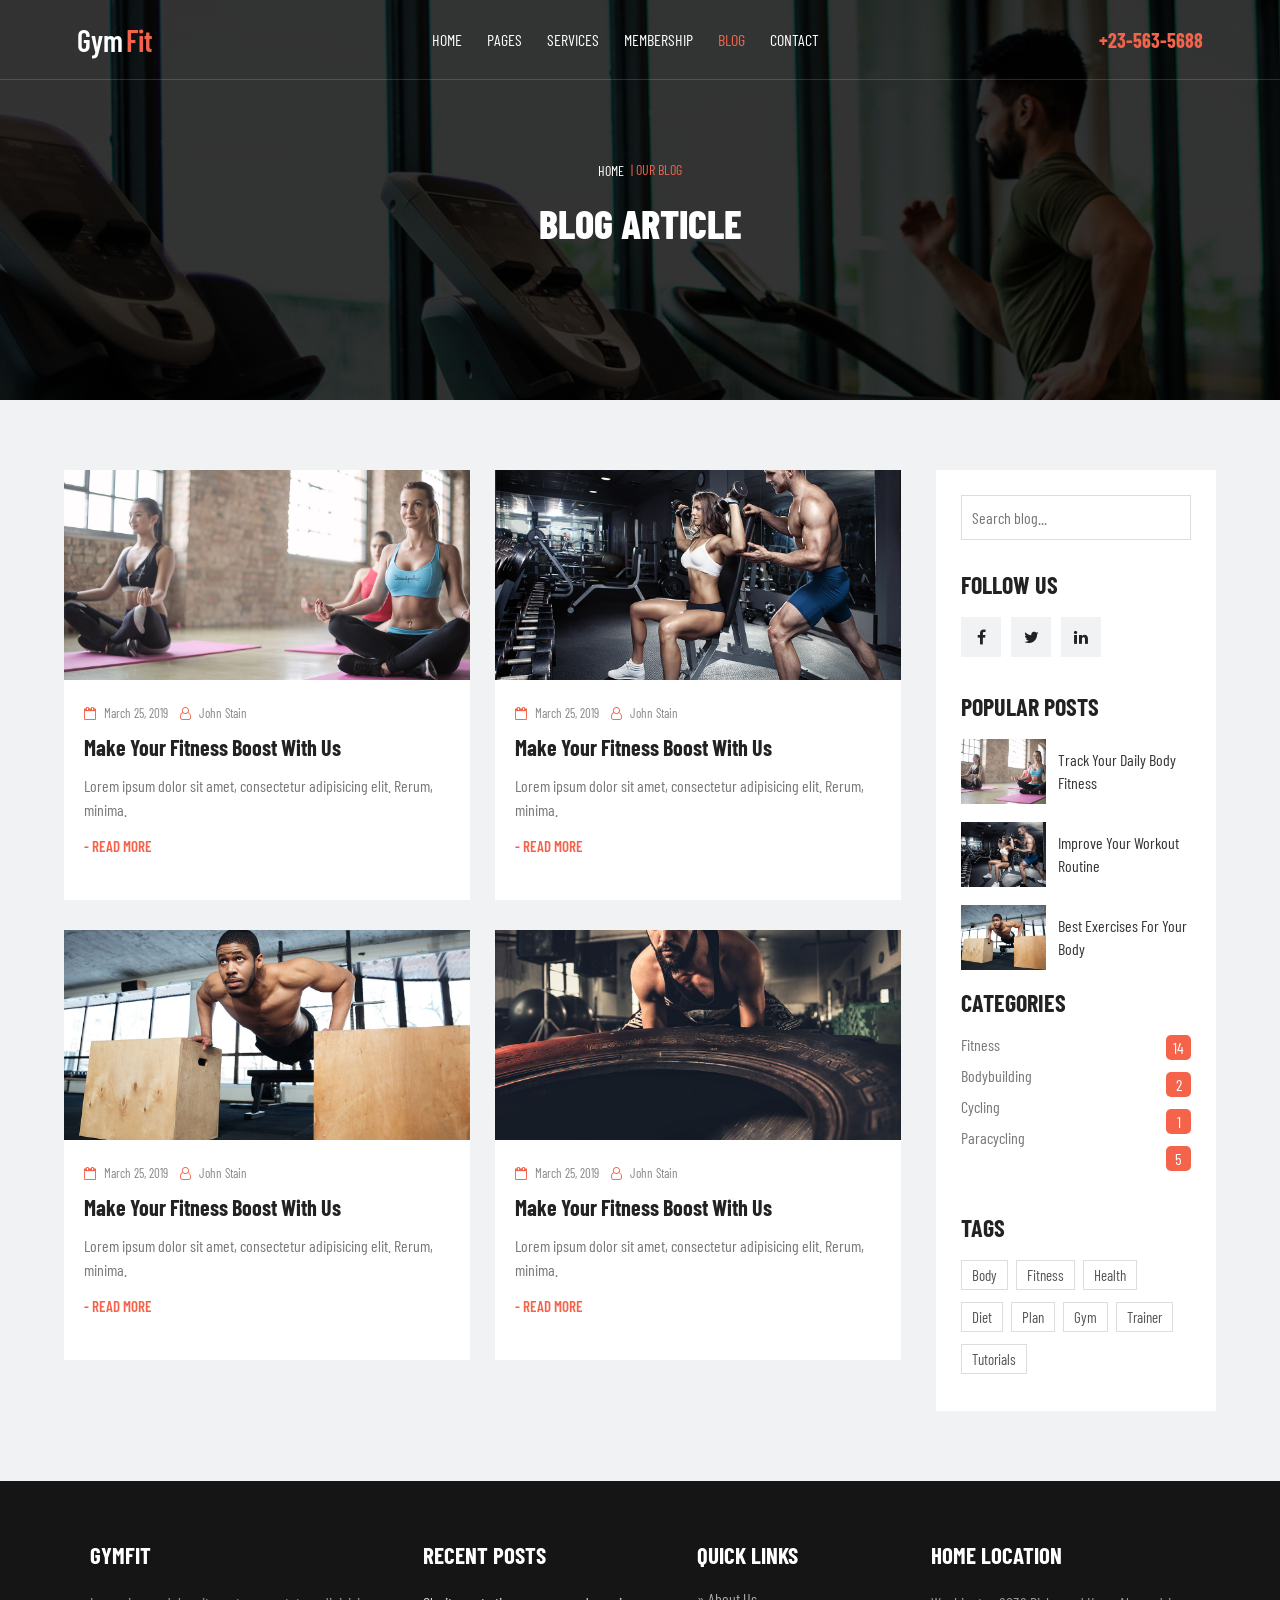
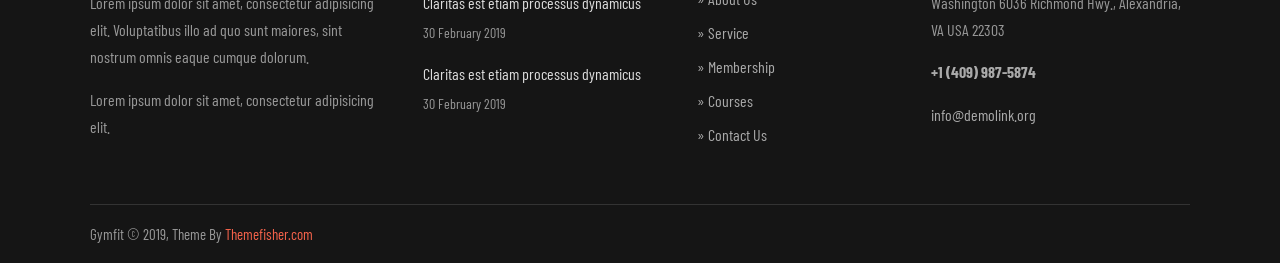
<file: blog.html>
<!DOCTYPE html>
<html lang="en">

<head>
    <meta charset="UTF-8">
    <meta name="viewport" content="width=device-width, initial-scale=1.0">

    <title>GymFit - Blog</title>

    <!-- Google Font -->
    <link href="https://fonts.googleapis.com/css2?family=Barlow+Condensed:wght@400;500;600;700;800&display=swap"
          rel="stylesheet">

    <!-- CSS -->
    <link rel="stylesheet" href="/Assete/CSS/blog.css">

    <!-- Font Awesome -->
    <link rel="stylesheet"
          href="/Assete/font-awesome-4.7.0/css/font-awesome.min.css">

</head>

<body>

    <!-- ================= HERO SECTION ================= -->

    <div class="hero">

        <!-- NAVBAR -->
        <header class="head">

            <div class="logo">
                <div class="logo1">Gym</div>
                <div class="logo2">Fit</div>
            </div>

            <ul class="nav_links">

                <li><a href="index.html">HOME</a></li>
                <li><a href="pages.html">PAGES</a></li>
                <li><a href="Service.html">SERVICES</a></li>
                <li><a href="Membership.html">MEMBERSHIP</a></li>
                <li><a href="blog.html" class="diff">BLOG</a></li>
                <li><a href="Contact.html">CONTACT</a></li>

            </ul>

            <p class="phone">+23-563-5688</p>

        </header>


        <!-- PAGE TITLE -->

        <div class="m-ht">
            <div class="ht">
                <a href="index.html">HOME</a>
            </div>

            <div class="ht1">| OUR BLOG</div>
        </div>

        <div class="tra">
            BLOG ARTICLE
        </div>

    </div>


    <!-- ================= BLOG MAIN SECTION ================= -->

    <div class="m-container">

        <section class="M-flex">


            <!-- LEFT BLOG SECTION -->

            <div class="left">


                <!-- BLOG ROW 1 -->

                <div class="row1">


                    <!-- BLOG CARD 1 -->

                    <div class="card1">

                        <div class="photos1">
                            <img src="/Assete/CSS/images/post1.jpg"
                                 alt="Fitness training">
                        </div>

                        <div class="des1">

                            <div class="ic">

                                <div class="ic1">
                                    <i class="fa fa-calendar-o"></i>
                                    March 25, 2019
                                </div>

                                <div class="ic2">
                                    <i class="fa fa-user-o"></i>
                                    John Stain
                                </div>

                            </div>

                            <h1>Make Your Fitness Boost With Us</h1>

                            <p>
                                Lorem ipsum dolor sit amet, consectetur
                                adipisicing elit. Rerum, minima.
                            </p>

                            <h6>- READ MORE</h6>

                        </div>

                    </div>


                    <!-- BLOG CARD 2 -->

                    <div class="card2">

                        <div class="photos2">
                            <img src="/Assete/CSS/images/post2.jpg"
                                 alt="Gym workout">
                        </div>

                        <div class="des1">

                            <div class="ic">

                                <div class="ic1">
                                    <i class="fa fa-calendar-o"></i>
                                    March 25, 2019
                                </div>

                                <div class="ic2">
                                    <i class="fa fa-user-o"></i>
                                    John Stain
                                </div>

                            </div>

                            <h1>Make Your Fitness Boost With Us</h1>

                            <p>
                                Lorem ipsum dolor sit amet, consectetur
                                adipisicing elit. Rerum, minima.
                            </p>

                            <h6>- READ MORE</h6>

                        </div>

                    </div>

                </div>



                <!-- BLOG ROW 2 -->

                <div class="row2">


                    <!-- BLOG CARD 3 -->

                    <div class="card3">

                        <div class="photos1">
                            <img src="/Assete/CSS/images/post3.jpg"
                                 alt="Fitness exercise">
                        </div>

                        <div class="des1">

                            <div class="ic">

                                <div class="ic1">
                                    <i class="fa fa-calendar-o"></i>
                                    March 25, 2019
                                </div>

                                <div class="ic2">
                                    <i class="fa fa-user-o"></i>
                                    John Stain
                                </div>

                            </div>

                            <h1>Make Your Fitness Boost With Us</h1>

                            <p>
                                Lorem ipsum dolor sit amet, consectetur
                                adipisicing elit. Rerum, minima.
                            </p>

                            <h6>- READ MORE</h6>

                        </div>

                    </div>



                    <!-- BLOG CARD 4 -->

                    <div class="card3">

                        <div class="photos2">
                            <img src="/Assete/CSS/images/post4.jpg"
                                 alt="Gym fitness">
                        </div>

                        <div class="des1">

                            <div class="ic">

                                <div class="ic1">
                                    <i class="fa fa-calendar-o"></i>
                                    March 25, 2019
                                </div>

                                <div class="ic2">
                                    <i class="fa fa-user-o"></i>
                                    John Stain
                                </div>

                            </div>

                            <h1>Make Your Fitness Boost With Us</h1>

                            <p>
                                Lorem ipsum dolor sit amet, consectetur
                                adipisicing elit. Rerum, minima.
                            </p>

                            <h6>- READ MORE</h6>

                        </div>

                    </div>

                </div>

            </div>



            <!-- ================= RIGHT SIDEBAR ================= -->

            <aside class="right">


                <!-- SEARCH BOX -->

                <div class="txt1">

                    <input type="text"
                           class="t1"
                           placeholder="Search blog...">

                </div>



                <!-- FOLLOW US -->

                <h1 class="follow">Follow Us</h1>

                <div class="icons">

                    <i class="fa fa-facebook"></i>
                    <i class="fa fa-twitter"></i>
                    <i class="fa fa-linkedin"></i>

                </div>



                <!-- POPULAR POSTS -->

                <h1 class="popular">Popular Posts</h1>


                <div class="m-pt">

                    <div class="photo1">
                        <img src="/Assete/CSS/images/post1.jpg"
                             alt="Popular fitness post">
                    </div>

                    <div class="text1">
                        Track Your Daily Body Fitness
                    </div>

                </div>


                <div class="m-pt">

                    <div class="photo1">
                        <img src="/Assete/CSS/images/post2.jpg"
                             alt="Popular gym post">
                    </div>

                    <div class="text1">
                        Improve Your Workout Routine
                    </div>

                </div>


                <div class="m-pt">

                    <div class="photo1">
                        <img src="/Assete/CSS/images/post3.jpg"
                             alt="Popular fitness training">
                    </div>

                    <div class="text1">
                        Best Exercises For Your Body
                    </div>

                </div>



                <!-- CATEGORIES -->

                <h1 class="category">Categories</h1>

                <div class="rating">

                    <div class="rating1">

                        <p>Fitness</p>
                        <p>Bodybuilding</p>
                        <p>Cycling</p>
                        <p>Paracycling</p>

                    </div>

                    <div class="rating2">

                        <div class="RT">14</div>
                        <div class="RT">2</div>
                        <div class="RT">1</div>
                        <div class="RT">5</div>

                    </div>

                </div>



                <!-- TAGS -->

                <h1 class="tag">Tags</h1>

                <div class="token1">

                    <div class="token4">Body</div>
                    <div class="token5">Fitness</div>
                    <div class="token6">Health</div>

                </div>


                <div class="token2">

                    <div class="token4">Diet</div>
                    <div class="token5">Plan</div>
                    <div class="token6">Gym</div>
                    <div class="token7">Trainer</div>

                </div>


                <div class="token3">

                    <div class="token8">Tutorials</div>

                </div>

            </aside>

        </section>

    </div>



    <!-- ================= FOOTER ================= -->
 
<!-- ================= FOOTER ================= -->

<footer>

    <div class="m-foot">

        <!-- FOOTER ABOUT -->

        <div class="ft1">

            <h1>GYMFIT</h1>

            <p class="p1">
                Lorem ipsum dolor sit amet, consectetur adipisicing elit.
                Voluptatibus illo ad quo sunt maiores, sint nostrum omnis
                eaque cumque dolorum.
            </p>

            <p class="p2">
                Lorem ipsum dolor sit amet, consectetur adipisicing elit.
            </p>

        </div>


        <!-- RECENT POSTS -->

        <div class="ft2">

            <h1 class="recent">RECENT POSTS</h1>

            <p class="p3">
                Claritas est etiam processus dynamicus
            </p>

            <p class="p4">30 February 2019</p>

            <p class="p3">
                Claritas est etiam processus dynamicus
            </p>

            <p class="p4">30 February 2019</p>

        </div>


        <!-- QUICK LINKS -->

        <div class="ft3">

            <h1 class="links">QUICK LINKS</h1>

            <h5><a href="pages.html">» About Us</a></h5>
            <h5><a href="Service.html">» Service</a></h5>
            <h5><a href="Membership.html">» Membership</a></h5>
            <h5><a href="#">» Courses</a></h5>
            <h5><a href="Contact.html">» Contact Us</a></h5>

        </div>


        <!-- LOCATION -->

        <div class="ft4">

            <h1 class="location">HOME LOCATION</h1>

            <p class="address">
                Washington 6036 Richmond Hwy., Alexandria,
                VA USA 22303
            </p>

            <p class="phone">
                +1 (409) 987-5874
            </p>

            <p class="email">
                info@demolink.org
            </p>

        </div>

    </div>


    <!-- COPYRIGHT FOOTER -->

    <div class="m-footer">

        <div class="pa">

            <p>
                Gymfit &copy; 2019, Theme By
                <span class="theme">Themefisher.com</span>
            </p>

        </div>

        <div class="ic">

            <i class="ri-facebook-line"></i>
            <i class="ri-twitter-line"></i>
            <i class="ri-instagram-line"></i>

        </div>

    </div>

</footer>
</body>
</html>
</file>
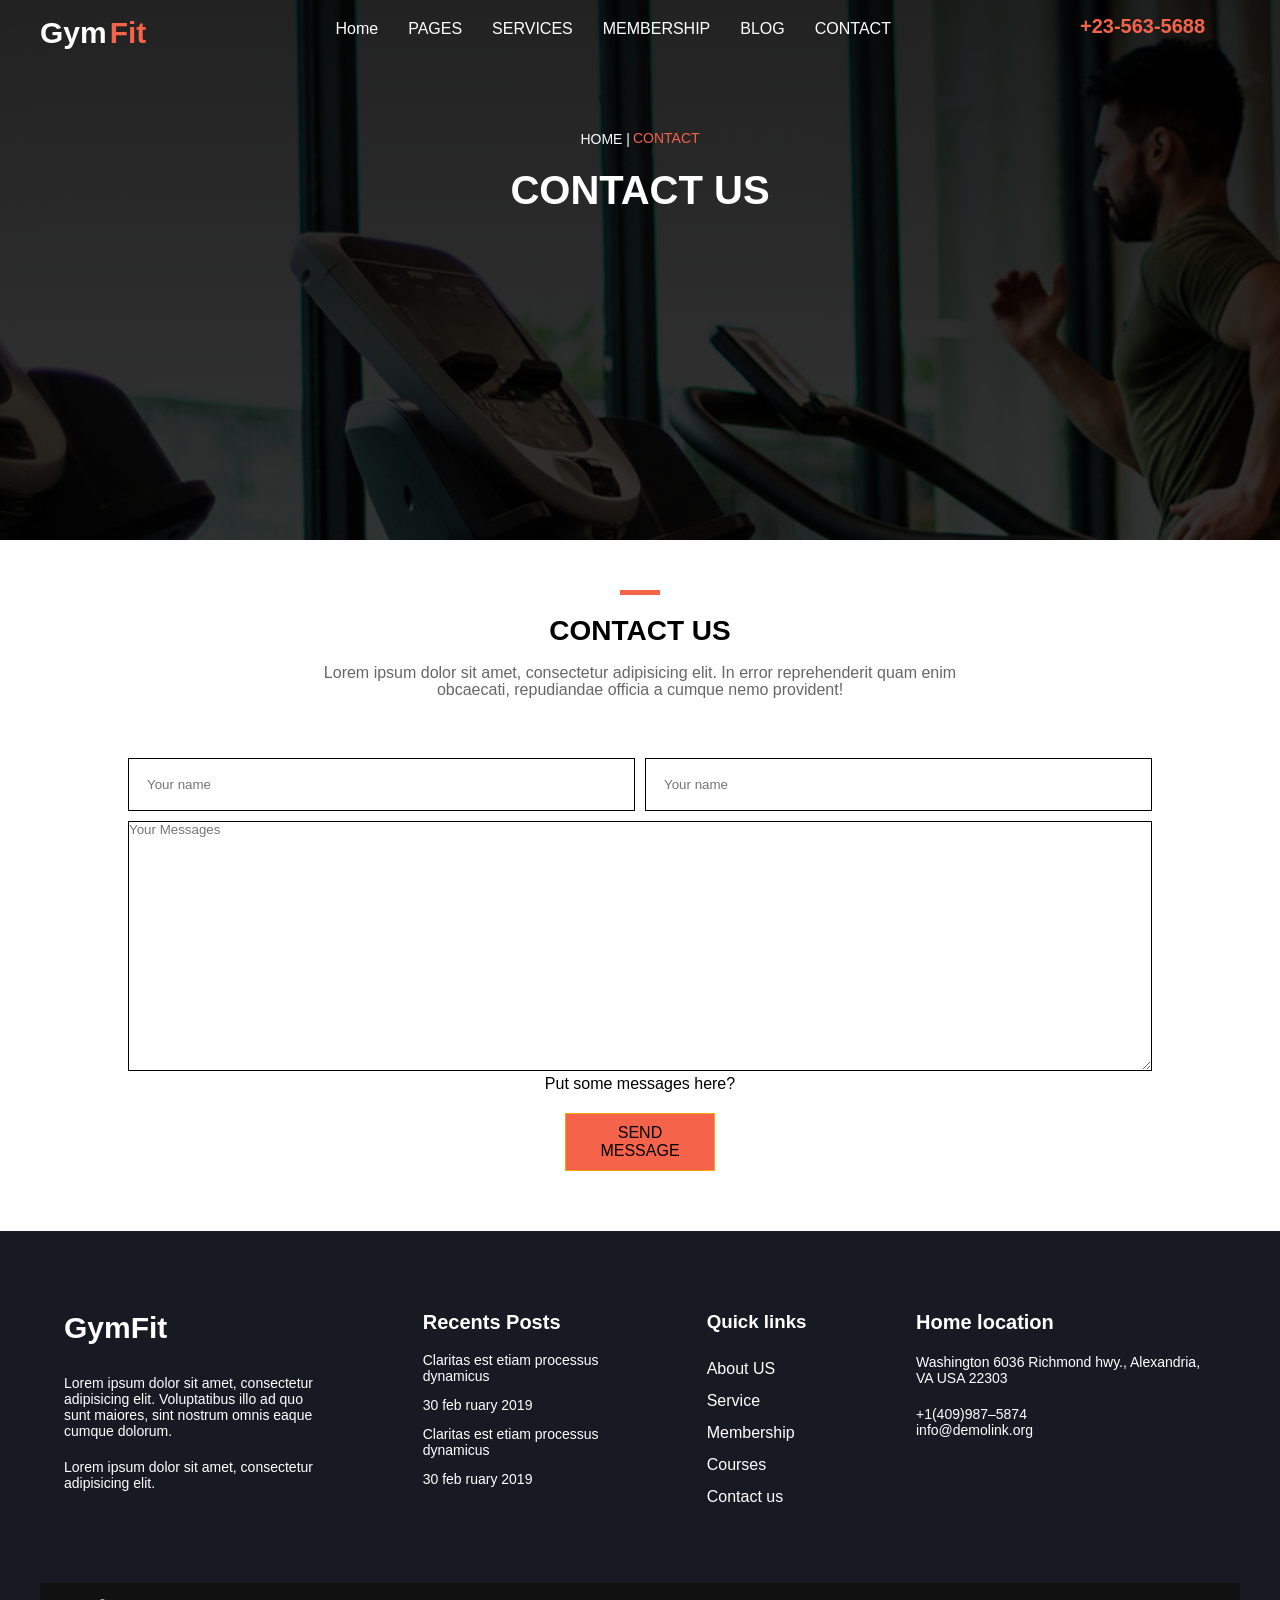
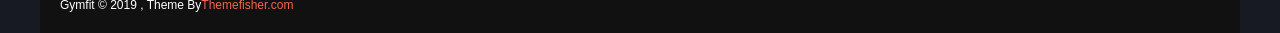
<file: Contact.html>
<!DOCTYPE html>
<html lang="en">
<head>
    <meta charset="UTF-8">
    <meta name="viewport" content="width=device-width, initial-scale=1.0">
    <title>Document</title>
<link rel="stylesheet" href="/Assete/CSS/Contact.css">
<link rel="stylesheet" href="Assete/font-awesome-4.7.0/css/font-awesome.min.css">

</head>
<body>
     <div class="hero"> 
    <header class="head">
        <div class="logo">
            <div class="logo1">Gym </div>
            <div class="logo2">Fit</div>
            
    
        </div>

        <ul class="nav_links"> 
            <li><a href="index.html">Home</a></li>
              <li><a href="pages.html">PAGES</a></li>
                <li><a href="Service.html">SERVICES</a></li>
                  <li><a href="Membership.html">MEMBERSHIP</a></li>
                    <li><a href="blog.html">BLOG</a></li>
                     <li><a href="Contact.html">CONTACT</a></li>
        </ul>
                      <p class="phone">+23-563-5688</p>
    </header>

    <div class="m-ht">
        <div class="ht"><a href="index.html">HOME |</a></div>
        <div class="ht1">CONTACT</div>
    </div>
    <div class="tra">CONTACT US</div>
    

    </div>
    <section class="main">
        <div class="line"></div>
        <div class="our">CONTACT US</div>
        <div class="desc"> Lorem ipsum dolor sit amet, consectetur adipisicing elit. In error reprehenderit quam enim</div>
        <div class="desc1">obcaecati, repudiandae officia a cumque nemo provident!</div>
    </section>

     <div class="m-txt">
        <div class="txt1"><input type="text" class="t1" placeholder="Your name"></div>
        <div class="txt1"><input type="text" class="t2" placeholder="Your name"></div>
        
        </div>
          <div class="TA"><textarea name="user_message" class="textarea" placeholder="Your Messages"></textarea></div>
         <div class="message">Put some messages here?</div>
          <div class="btn">SEND MESSAGE</div>

          <footer>
        <div  class="buket"> 
            <div class="row1">
                <div class="row11">GymFit</div>
                <div class="row12">Lorem ipsum dolor sit amet, consectetur adipisicing elit. Voluptatibus illo ad quo sunt maiores, sint nostrum omnis eaque cumque dolorum.</div>
                <div class="row13">Lorem ipsum dolor sit amet, consectetur adipisicing elit.</div>
                </div>

                
                     <div class="row2">
                         <div class="row21">Recents Posts</div>
                         <div class="row22"> Claritas est etiam processus dynamicus  </div>
                         <div class="row23">30 feb ruary 2019</div>
                         <div class="row24"> Claritas est etiam processus dynamicus</div>
                         <div class="row25">30 feb ruary 2019</div>
                </div>
               
                <div class="row3">
                   <h3>Quick links</h3>
                    <ul class="row32">
                        <li><a href="#">About US</a></li>
                        <li><a href="#">Service</a></li>
                        <li><a href="#">Membership</a></li>
                        <li><a href="#">Courses</a></li>
                         <li><a href="#">Contact us</a></li>
                    </ul>
                </div>

                <div class="row4">
                <div class="row41">Home location</div>
                <div class="row42">Washington 6036 Richmond hwy., Alexandria, VA USA 22303</div>
                <div class="row43"> +1(409)987–5874</div>
                <div class="row44">info@demolink.org</div>
                </div>

        </div>
        <div class="ft">
            <div class="ft1">Gymfit © 2019 , Theme By</div>
            <div class="ft2"> Themefisher.com</div>  
           </div>

            <div class="ic">
               
            </div>

         
     </footer>


</div>

</body>
</html>
</file>
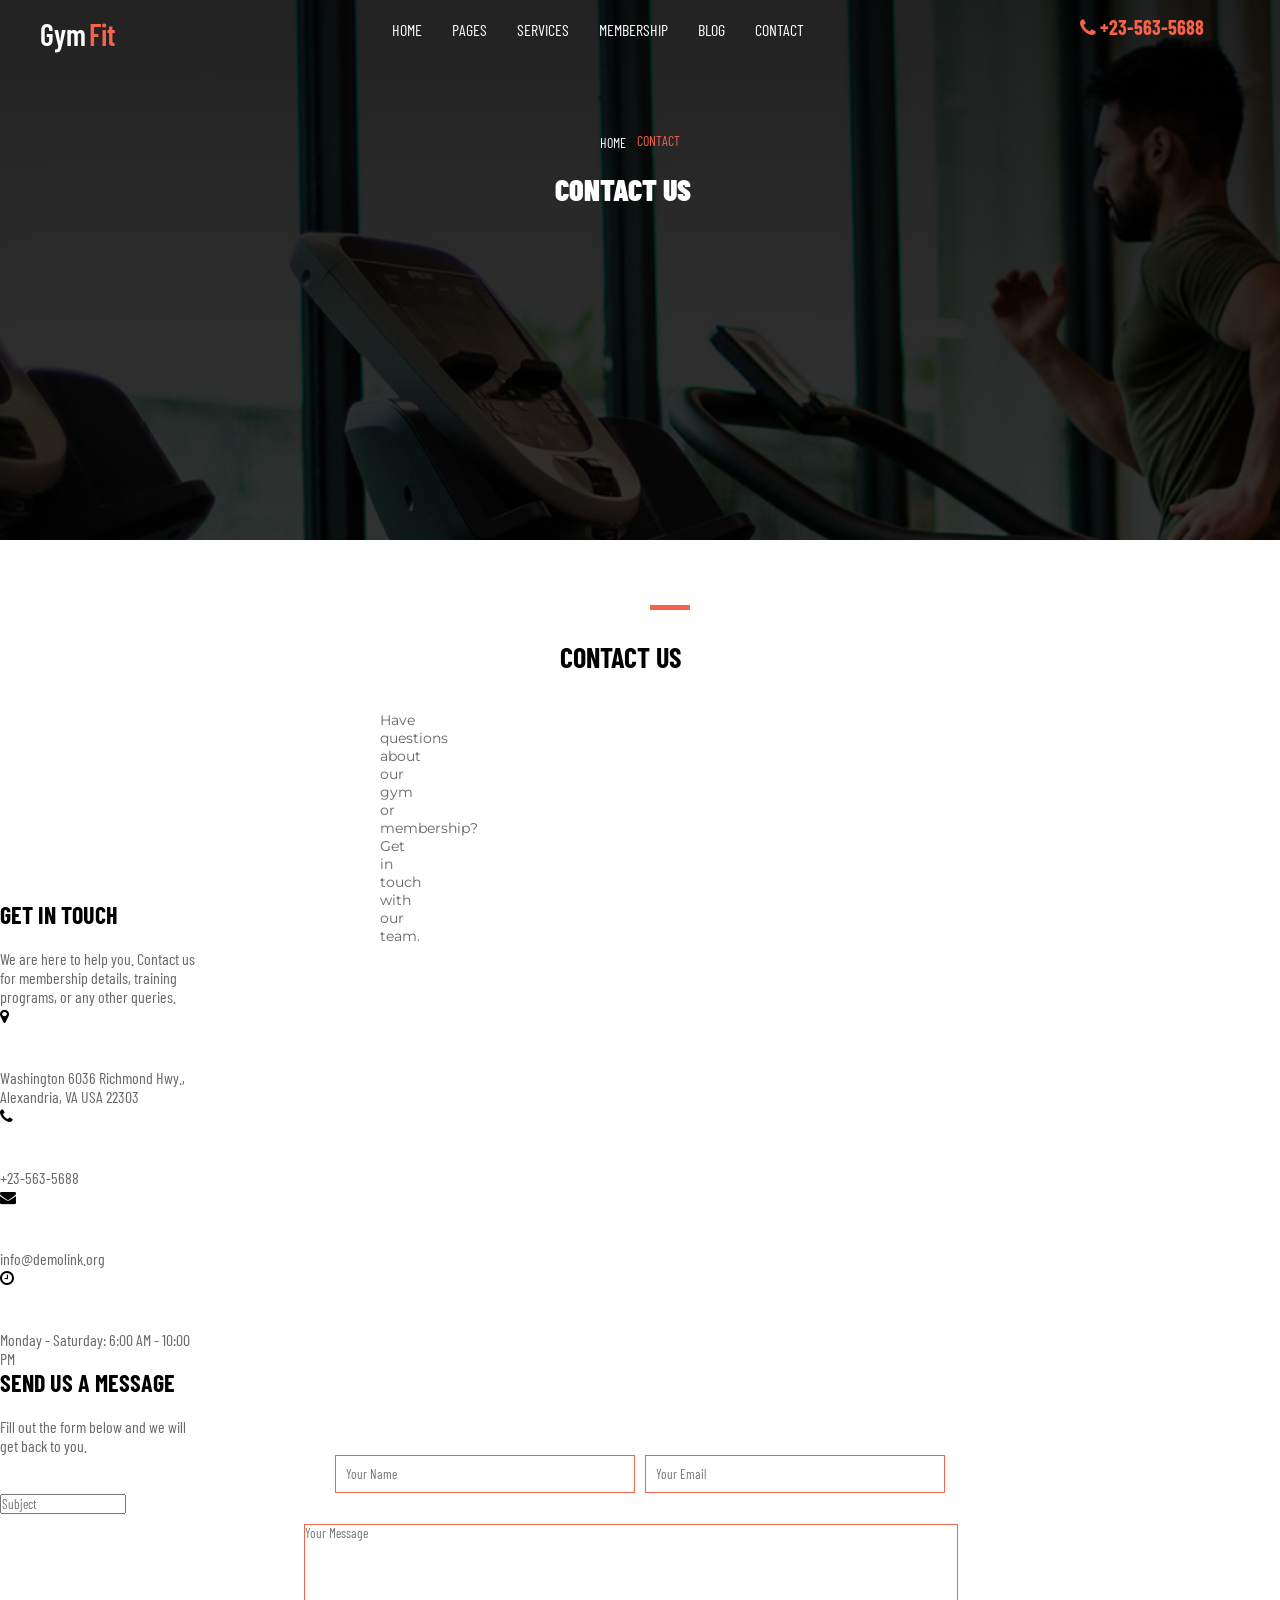
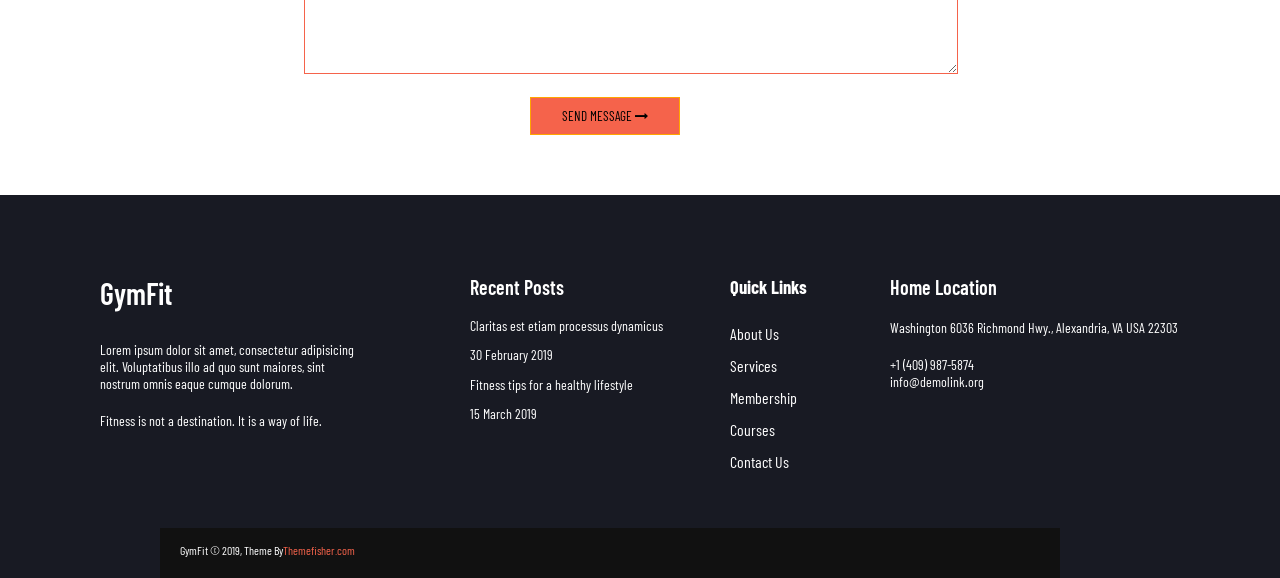
<file: demo.html>
<!DOCTYPE html>
<html lang="en">

<head>
    <meta charset="UTF-8">
    <meta name="viewport" content="width=device-width, initial-scale=1.0">

    <title>GymFit - Contact Us</title>

    <link rel="stylesheet" href="/Assete/CSS/demo.css">

    <link rel="stylesheet"
        href="Assete/font-awesome-4.7.0/css/font-awesome.min.css">

    <link href="https://fonts.googleapis.com/css2?family=Barlow+Condensed:wght@400;500;600;700;800&family=Montserrat:wght@400;500;600&display=swap"
        rel="stylesheet">
</head>

<body>

    <!-- HERO SECTION -->

    <div class="hero">

        <header class="head">

            <div class="logo">
                <div class="logo1">Gym</div>
                <div class="logo2">Fit</div>
            </div>

            <ul class="nav_links">
                <li><a href="index.html">HOME</a></li>
                <li><a href="pages.html">PAGES</a></li>
                <li><a href="Service.html">SERVICES</a></li>
                <li><a href="Membership.html">MEMBERSHIP</a></li>
                <li><a href="blog.html">BLOG</a></li>
                <li><a href="Contact.html">CONTACT</a></li>
            </ul>

            <p class="phone">
                <i class="fa fa-phone"></i> +23-563-5688
            </p>

        </header>

        <div class="m-ht">
            <div class="ht">
                <a href="index.html">HOME</a>
            </div>

            <span class="separator">/</span>

            <div class="ht1">CONTACT</div>
        </div>

        <div class="tra">CONTACT US</div>

    </div>


    <!-- CONTACT HEADING -->

    <section class="main">

        <div class="line"></div>

        <h2 class="our">CONTACT US</h2>

        <p class="desc">
            Have questions about our gym or membership?
            Get in touch with our team.
        </p>

    </section>


    <!-- CONTACT SECTION -->

    <section class="contact-container">

        <!-- CONTACT INFORMATION -->

        <div class="contact-info">

            <h2>GET IN TOUCH</h2>

            <p class="info-desc">
                We are here to help you. Contact us for membership
                details, training programs, or any other queries.
            </p>

            <div class="info-box">

                <div class="info-icon">
                    <i class="fa fa-map-marker"></i>
                </div>

                <div>
                    <h3>Our Location</h3>
                    <p>Washington 6036 Richmond Hwy., Alexandria, VA USA 22303</p>
                </div>

            </div>

            <div class="info-box">

                <div class="info-icon">
                    <i class="fa fa-phone"></i>
                </div>

                <div>
                    <h3>Phone Number</h3>
                    <p>+23-563-5688</p>
                </div>

            </div>

            <div class="info-box">

                <div class="info-icon">
                    <i class="fa fa-envelope"></i>
                </div>

                <div>
                    <h3>Email Address</h3>
                    <p>info@demolink.org</p>
                </div>

            </div>

            <div class="info-box">

                <div class="info-icon">
                    <i class="fa fa-clock-o"></i>
                </div>

                <div>
                    <h3>Opening Hours</h3>
                    <p>Monday - Saturday: 6:00 AM - 10:00 PM</p>
                </div>

            </div>

        </div>


        <!-- CONTACT FORM -->

        <div class="contact-form">

            <h2>SEND US A MESSAGE</h2>

            <p class="form-desc">
                Fill out the form below and we will get back to you.
            </p>

            <form action="#" method="post">

                <div class="m-txt">

                    <input type="text"
                        class="t1"
                        placeholder="Your Name"
                        name="name"
                        required>

                    <input type="email"
                        class="t2"
                        placeholder="Your Email"
                        name="email"
                        required>

                </div>

                <input type="text"
                    class="subject"
                    placeholder="Subject"
                    name="subject">

                <div class="TA">
                    <textarea name="user_message"
                        class="textarea"
                        placeholder="Your Message"
                        required></textarea>
                </div>

                <button type="submit" class="btn">
                    SEND MESSAGE
                    <i class="fa fa-long-arrow-right"></i>
                </button>

            </form>

        </div>

    </section>


    <!-- FOOTER -->

    <footer>

        <div class="buket">

            <div class="row1">

                <div class="row11">GymFit</div>

                <div class="row12">
                    Lorem ipsum dolor sit amet, consectetur adipisicing elit.
                    Voluptatibus illo ad quo sunt maiores, sint nostrum omnis
                    eaque cumque dolorum.
                </div>

                <div class="row13">
                    Fitness is not a destination. It is a way of life.
                </div>

            </div>


            <div class="row2">

                <div class="row21">Recent Posts</div>

                <div class="row22">
                    Claritas est etiam processus dynamicus
                </div>

                <div class="row23">30 February 2019</div>

                <div class="row24">
                    Fitness tips for a healthy lifestyle
                </div>

                <div class="row25">15 March 2019</div>

            </div>


            <div class="row3">

                <h3>Quick Links</h3>

                <ul class="row32">
                    <li><a href="#">About Us</a></li>
                    <li><a href="Service.html">Services</a></li>
                    <li><a href="Membership.html">Membership</a></li>
                    <li><a href="#">Courses</a></li>
                    <li><a href="Contact.html">Contact Us</a></li>
                </ul>

            </div>


            <div class="row4">

                <div class="row41">Home Location</div>

                <div class="row42">
                    Washington 6036 Richmond Hwy., Alexandria, VA USA 22303
                </div>

                <div class="row43">
                    +1 (409) 987-5874
                </div>

                <div class="row44">
                    info@demolink.org
                </div>

            </div>

        </div>


        <div class="ft">

            <div class="ft1">
                GymFit © 2019, Theme By
            </div>

            <div class="ft2">
                Themefisher.com
            </div>

        </div>

    </footer>

</body>
</html>
</file>
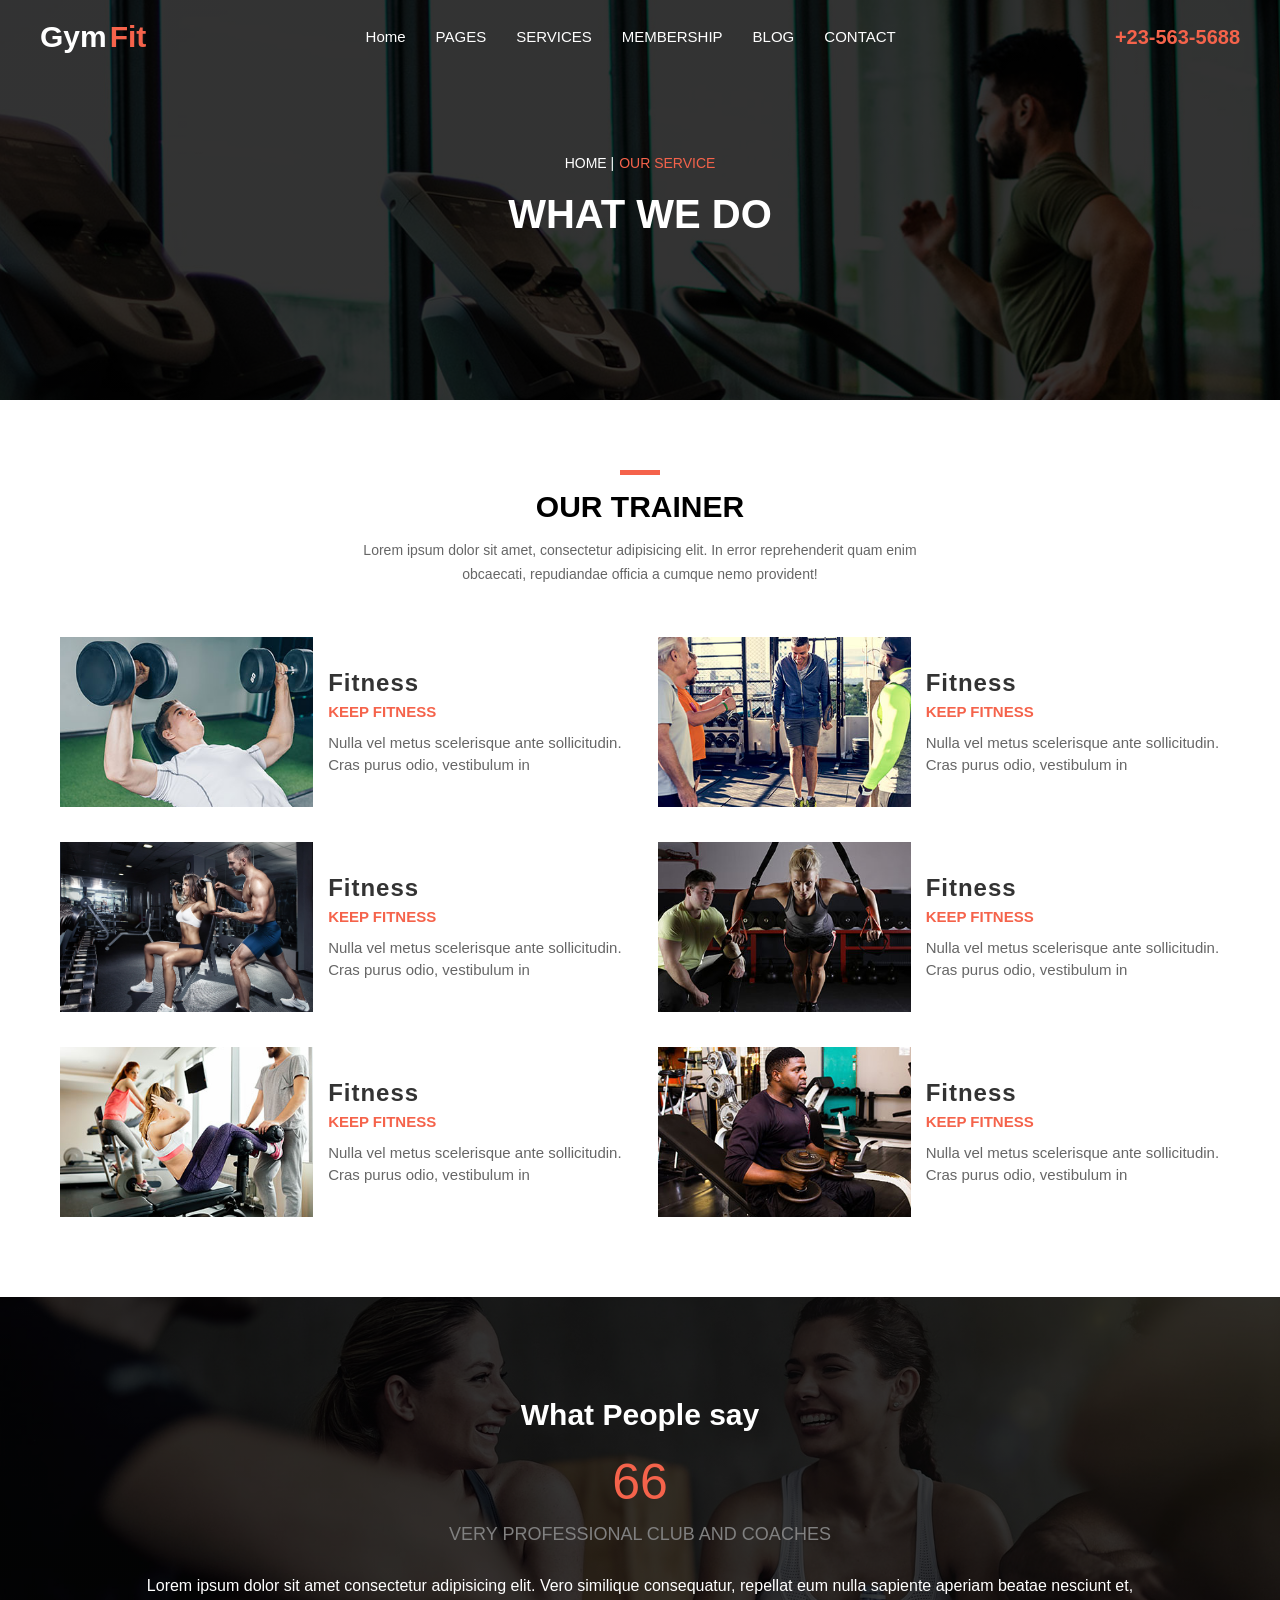
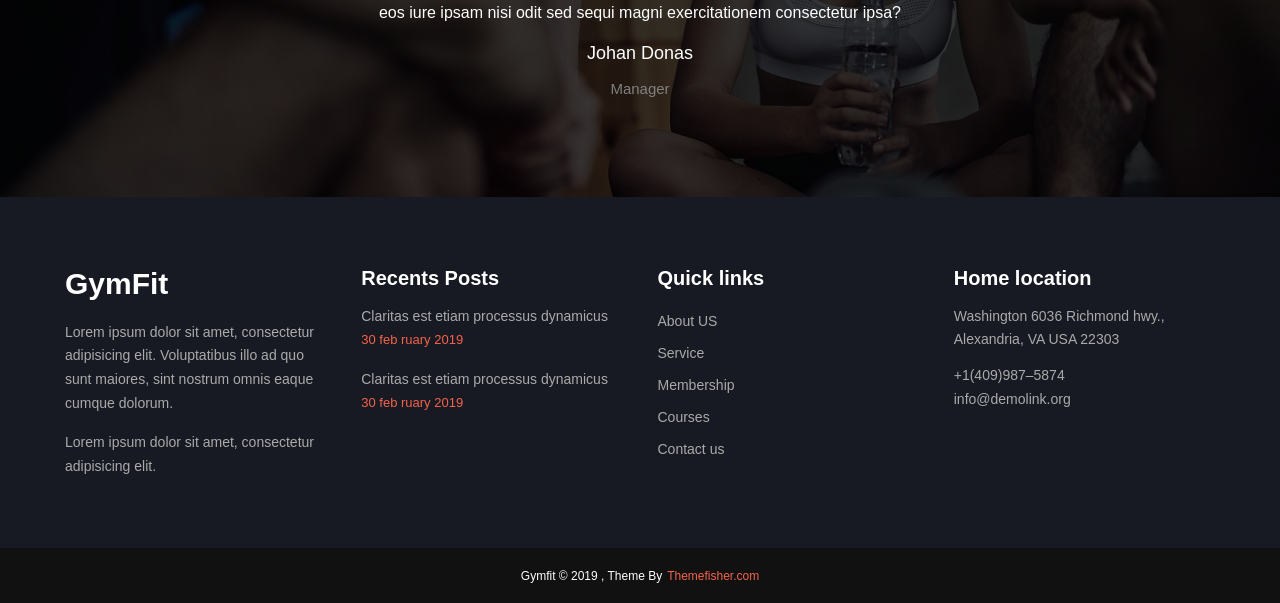
<file: Service.html>
<!DOCTYPE html>
<html lang="en">
<head>
    <meta charset="UTF-8">
    <meta name="viewport" content="width=device-width, initial-scale=1.0">
    <title>Document</title>
    <link rel="stylesheet" href="/Assete/CSS/Service.css">
</head>
<body>
       <div class="hero"> 
    <header class="head">
        <div class="logo">
            <div class="logo1">Gym </div>
            <div class="logo2">Fit</div>
            
    
        </div>

        <ul class="nav_links"> 
            <li><a href="index.html">Home</a></li>
              <li><a href="pages.html">PAGES</a></li>
                <li><a href="Service.html">SERVICES</a></li>
                  <li><a href="Membership.html">MEMBERSHIP</a></li>
                    <li><a href="blog.html">BLOG</a></li>
                     <li><a href="Contact.html">CONTACT</a></li>
        </ul>
                      <p class="phone">+23-563-5688</p>
    </header>

    <div class="m-ht">
        <div class="ht"><a href="index.html">HOME |</a></div>
        <div class="ht1">OUR SERVICE</div>
    </div>
    <div class="tra">WHAT WE DO</div>
    

    </div>
    <section class="main">
        <div class="line"></div>
        <div class="our">OUR TRAINER</div>
        <div class="desc"> Lorem ipsum dolor sit amet, consectetur adipisicing elit. In error reprehenderit quam enim</div>
        <div class="desc1">obcaecati, repudiandae officia a cumque nemo provident!</div>
    </section>

    <div class="container"> 

        <div class="container1"> 

              <div class="main1">
               
                <div class="m-box">
                       <div class="i-m"><img src="/Assete/CSS/images/service-1.jpg"></div>  
    
                          <div class="des">
                              <h1 des1>Fitness</h1>
                                 <h5 des2>KEEP FITNESS</h5>
                                     <p class="des3">Nulla vel metus scelerisque ante sollicitudin. Cras purus odio, vestibulum in</p>
                          </div>
                  </div> 
    
        </div>
 
    <div class="main1">
    <div class="m-box">
     <div class="i-m"><img src="/Assete/CSS/images/service-2.jpg"></div>  
     <div class="des">
       <h1 des1>Fitness</h1>
       <h5 des2>KEEP FITNESS</h5>
       <p class="des3">Nulla vel metus scelerisque ante sollicitudin. Cras purus odio, vestibulum in</p>
     </div>

    </div> 
    
    </div>

</div>

  <div class="container2"> 
        
    <div class="main1">
    <div class="m-box">
     <div class="i-m"><img src="/Assete/CSS/images/service-3.jpg"></div>  
     <div class="des">
       <h1 des1>Fitness</h1>
       <h5 des2>KEEP FITNESS</h5>
       <p class="des3">Nulla vel metus scelerisque ante sollicitudin. Cras purus odio, vestibulum in</p>
     </div>

    </div> 
    
    </div>
    

    
    <div class="main1">
    <div class="m-box">
     <div class="i-m"><img src="/Assete/CSS/images/service-4.jpg"></div>  
     <div class="des">
       <h1 des1>Fitness</h1>
       <h5 des2>KEEP FITNESS</h5>
       <p class="des3">Nulla vel metus scelerisque ante sollicitudin. Cras purus odio, vestibulum in</p>
     </div>

    </div> 
    
    </div>

</div>


  <div class="container3"> 
        
    <div class="main1">
    <div class="m-box">
     <div class="i-m"><img src="/Assete/CSS/images/service-5.jpg"></div>  
     <div class="des">
       <h1 des1>Fitness</h1>
       <h5 des2>KEEP FITNESS</h5>
       <p class="des3">Nulla vel metus scelerisque ante sollicitudin. Cras purus odio, vestibulum in</p>
     </div>

    </div> 
    
    </div>

    <div class="main1">
    <div class="m-box">
     <div class="i-m"><img src="/Assete/CSS/images/service-6.jpg"></div>  
     <div class="des">
       <h1 des1>Fitness</h1>
       <h5 des2>KEEP FITNESS</h5>
       <p class="des3">Nulla vel metus scelerisque ante sollicitudin. Cras purus odio, vestibulum in</p>
     </div>

    </div> 
    
    </div>

</div>
</div>


<div class="P1"> 
        <div class="F1"> 
            <div class="M-F1"> 
            <div class="T1"></div>
            <div class="T2">What People say</div>
            <div class="T3">66</div>
            <div class="T4">VERY PROFESSIONAL CLUB AND COACHES</div>
            <div class="T5">Lorem ipsum dolor sit amet consectetur adipisicing elit. Vero similique consequatur, repellat eum nulla sapiente aperiam beatae nesciunt et, eos iure ipsam nisi odit sed sequi magni exercitationem consectetur ipsa?</div>
            <div class="T6">Johan Donas</div>
            <div class="T7">Manager</div>
            </div>

     </div>
    </div>


<footer>
        <div  class="buket"> 
            <div class="row1">
                <div class="row11">GymFit</div>
                <div class="row12">Lorem ipsum dolor sit amet, consectetur adipisicing elit. Voluptatibus illo ad quo sunt maiores, sint nostrum omnis eaque cumque dolorum.</div>
                <div class="row13">Lorem ipsum dolor sit amet, consectetur adipisicing elit.</div>
                </div>

                
                     <div class="row2">
                         <div class="row21">Recents Posts</div>
                         <div class="row22"> Claritas est etiam processus dynamicus  </div>
                         <div class="row23">30 feb ruary 2019</div>
                         <div class="row24"> Claritas est etiam processus dynamicus</div>
                         <div class="row25">30 feb ruary 2019</div>
                </div>
               
                <div class="row3">
                   <h3>Quick links</h3>
                    <ul class="row32">
                        <li><a href="#">About US</a></li>
                        <li><a href="#">Service</a></li>
                        <li><a href="#">Membership</a></li>
                        <li><a href="#">Courses</a></li>
                         <li><a href="#">Contact us</a></li>
                    </ul>
                </div>

                <div class="row4">
                <div class="row41">Home location</div>
                <div class="row42">Washington 6036 Richmond hwy., Alexandria, VA USA 22303</div>
                <div class="row43"> +1(409)987–5874</div>
                <div class="row44">info@demolink.org</div>
                </div>

        </div>
        <div class="ft">
            <div class="ft1">Gymfit © 2019 , Theme By</div>
            <div class="ft2"> Themefisher.com</div>  
           </div>

            <div class="ic">
               
            </div>

         
     </footer>





    </div>
</body>
</html>
</file>
<file: Assete/CSS/blog.css>
/* =====================================
   GLOBAL CSS
===================================== */

* {
    margin: 0;
    padding: 0;
    box-sizing: border-box;
    font-family: "Barlow Condensed", sans-serif;
}

body {
    width: 100%;
    overflow-x: hidden;
    color: #222;
    background: #f0f2f4;
}

img {
    display: block;
    max-width: 100%;
}

a {
    text-decoration: none;
}


/* =====================================
   HERO SECTION
===================================== */

.hero {
    min-height: 400px;
    width: 100%;

    background:
        linear-gradient(
            rgba(0, 0, 0, 0.80),
            rgba(0, 0, 0, 0.80)
        ),
        url("/Assete/CSS/images/bg-image-2-1.jpg");

    background-position: center;
    background-size: cover;
    background-repeat: no-repeat;
}


/* =====================================
   NAVIGATION
===================================== */

.head {
    display: flex;
    justify-content: space-between;
    align-items: center;

    padding: 20px 6%;

    border-bottom: 1px solid rgba(255, 255, 255, 0.15);
}

.logo {
    display: flex;
    gap: 3px;
    align-items: center;
}

.logo1 {
    color: white;
    font-size: 30px;
    font-weight: 600;
}

.logo2 {
    color: #f5634b;
    font-size: 30px;
    font-weight: 600;
}

.nav_links {
    display: flex;
    align-items: center;
    gap: 25px;
    list-style: none;
}

.nav_links li {
    padding: 10px 0;
}

.nav_links a {
    color: white;
    font-size: 16px;
    transition: 0.3s;
}

.nav_links a:hover,
.nav_links a.diff {
    color: #f5634b;
}

.phone {
    color: #f5634b;
    font-size: 20px;
    font-weight: 700;
}


/* =====================================
   HERO TITLE
===================================== */

.m-ht {
    display: flex;
    justify-content: center;
    align-items: center;
    gap: 7px;

    padding-top: 80px;
}

.ht a {
    color: white;
    font-size: 14px;
}

.ht a:hover {
    color: #f5634b;
}

.ht1 {
    color: #f5634b;
    font-size: 14px;
}

.tra {
    text-align: center;
    color: white;

    font-size: 40px;
    font-weight: 800;

    padding-top: 20px;
}


/* =====================================
   MAIN BLOG CONTAINER
===================================== */

.m-container {
    width: 100%;
    background: #f0f2f4;

    padding: 70px 5%;
}

.M-flex {
    max-width: 1200px;
    margin: 0 auto;

    display: flex;
    align-items: flex-start;
    gap: 35px;
}


/* =====================================
   LEFT BLOG SECTION
===================================== */

.left {
    flex: 1;
    min-width: 0;
}


/* Blog card rows */

.row1,
.row2 {
    display: grid;
    grid-template-columns: repeat(2, minmax(0, 1fr));

    gap: 25px;
    margin-bottom: 30px;
}


/* Blog cards */

.card1,
.card2,
.card3 {
    width: 100%;
    min-width: 0;

    background: white;
    overflow: hidden;

    transition: 0.3s ease;
}

.card1:hover,
.card2:hover,
.card3:hover {
    transform: translateY(-5px);

    box-shadow: 0 8px 25px rgba(0, 0, 0, 0.10);
}


/* =====================================
   BLOG IMAGES
===================================== */

.photos1,
.photos2 {
    width: 100%;
    height: 210px;
    overflow: hidden;
}

.photos1 img,
.photos2 img {
    width: 100%;
    height: 100%;

    object-fit: cover;
    transition: 0.4s ease;
}

.card1:hover img,
.card2:hover img,
.card3:hover img {
    transform: scale(1.05);
}


/* =====================================
   BLOG DESCRIPTION
===================================== */

.des1 {
    width: 100%;
    min-height: 220px;

    padding: 20px;
    background: white;
}

.ic {
    display: flex;
    flex-wrap: wrap;
    gap: 12px;
}

.ic1,
.ic2 {
    padding-top: 5px;

    color: #888;
    font-size: 13px;
}

.ic1 i,
.ic2 i {
    color: #f5634b;
    margin-right: 5px;
}

.des1 h1 {
    font-size: 22px;
    font-weight: 700;
    line-height: 1.3;

    padding: 12px 0;
}

.des1 p {
    color: #777;
    font-size: 16px;
    line-height: 1.5;

    padding: 0;
}

.des1 h6 {
    color: #f5634b;
    font-size: 15px;
    font-weight: 600;

    padding-top: 15px;

    cursor: pointer;
    transition: 0.3s;
}

.des1 h6:hover {
    color: #222;
}


/* =====================================
   RIGHT SIDEBAR
===================================== */

.right {
    width: 280px;
    flex-shrink: 0;

    position: static;

    padding: 25px;
    background: white;
}


/* Search box */

.txt1 {
    width: 100%;
    margin-bottom: 30px;
}

.t1 {
    width: 100%;
    height: 45px;

    padding: 10px;

    border: 1px solid #ddd;
    outline: none;

    font-size: 16px;
    background: white;
}

.t1:focus {
    border-color: #f5634b;
}


/* Sidebar headings */

.follow,
.popular,
.category,
.tag {
    font-size: 24px;
    font-weight: 700;

    margin-bottom: 18px;

    color: #222;
    text-transform: uppercase;
}

.follow {
    padding-top: 0;
}


/* =====================================
   SOCIAL ICONS
===================================== */

.icons {
    display: flex;
    gap: 10px;

    margin-bottom: 35px;
}

.icons i {
    width: 40px;
    height: 40px;

    display: flex;
    justify-content: center;
    align-items: center;

    background: #f0f2f4;
    color: #222;

    cursor: pointer;
    transition: 0.3s;
}

.icons i:hover {
    background: #f5634b;
    color: white;
}


/* =====================================
   POPULAR POSTS
===================================== */

.m-pt {
    display: flex;
    align-items: center;
    gap: 12px;

    margin-bottom: 18px;
}

.photo1 {
    width: 85px;
    height: 65px;

    flex-shrink: 0;
    overflow: hidden;
}

.photo1 img {
    width: 100%;
    height: 100%;
    object-fit: cover;
}

.text1 {
    flex: 1;

    font-size: 16px;
    line-height: 1.4;

    color: #333;
    cursor: pointer;

    transition: 0.3s;
}

.text1:hover {
    color: #f5634b;
}


/* =====================================
   CATEGORIES
===================================== */

.rating {
    display: flex;
    justify-content: space-between;
    align-items: flex-start;

    background: white;
    margin-bottom: 30px;
}

.rating1 p {
    padding: 0 0 12px;

    color: #777;
    font-size: 16px;

    cursor: pointer;
}

.rating1 p:hover {
    color: #f5634b;
}

.rating2 {
    text-align: right;
}

.RT {
    min-width: 25px;

    margin-bottom: 12px;
    padding: 3px 6px;

    background: #f5634b;
    border-radius: 5px;

    color: white;
    text-align: center;
}


/* =====================================
   TAGS
===================================== */

.token1,
.token2,
.token3 {
    display: flex;
    flex-wrap: wrap;
    gap: 8px;

    margin-bottom: 12px;
}

.token4,
.token5,
.token6,
.token7,
.token8 {
    border: 1px solid #ddd;

    padding: 5px 10px;

    font-size: 15px;
    color: #555;

    background: white;
    cursor: pointer;

    transition: 0.3s;
}

.token4:hover,
.token5:hover,
.token6:hover,
.token7:hover,
.token8:hover {
    background: #f5634b;
    color: white;
    border-color: #f5634b;
}


/* =====================================
   FOOTER
===================================== */
 /* ================= FOOTER ================= */

footer {
    width: 100%;
    background-color: #151515;
    color: #aaa;
    padding: 60px 7% 0;
}

.m-foot {
    max-width: 1200px;
    margin: auto;

    display: grid;
    grid-template-columns: 1.5fr 1.2fr 1fr 1.3fr;
    gap: 35px;

    padding-bottom: 45px;
}

/* Footer headings */

.ft1 h1,
.ft2 h1,
.ft3 h1,
.ft4 h1 {
    color: white;
    font-size: 23px;
    margin-bottom: 20px;
}

/* Footer paragraphs */

.m-foot p {
    color: #999;
    font-size: 16px;
    line-height: 1.7;
    margin-bottom: 15px;
}

/* Recent posts */

.p3 {
    color: #ddd !important;
    cursor: pointer;
    transition: 0.3s;
}

.p3:hover {
    color: #f5634b !important;
}

.p4 {
    font-size: 14px !important;
    margin-top: -10px;
}

/* Quick links */

.ft3 h5 {
    margin-bottom: 15px;
    font-size: 16px;
    font-weight: 400;
}

.ft3 a {
    color: #aaa;
    text-decoration: none;
    transition: 0.3s;
}

.ft3 a:hover {
    color: #f5634b;
    padding-left: 5px;
}

/* Location */

.address {
    line-height: 1.8;
}

.ft4 .phone,
.ft4 .email {
    color: #aaa;
    font-size: 16px;
    padding: 0;
}

/* Copyright section */

.m-footer {
    max-width: 1200px;
    margin: auto;

    border-top: 1px solid #333;

    display: flex;
    justify-content: space-between;
    align-items: center;

    padding: 20px 0;
}

.pa p {
    color: #999;
    font-size: 15px;
    margin: 0;
}

.theme {
    color: #f5634b;
}

/* Footer social icons */

.m-footer .ic {
    display: flex;
    gap: 15px;
}

.m-footer .ic i {
    font-size: 18px;
    color: #aaa;
    cursor: pointer;
    transition: 0.3s;
}

.m-footer .ic i:hover {
    color: #f5634b;
}
</file>
<file: Assete/CSS/Contact.css>
*{
    margin: 0px;
    padding: 0px;
    box-sizing: border-box;
     font-family: "Barlow Condensed", sans-serif;
}
.hero{
    height: 60vh;
    width: 100%;
    /* background-image: url("/Assete/CSS/images/bg-7.jpg"); */
    background: linear-gradient(rgba(0, 0, 0, 0.865) , rgba(0, 0, 0, 0.797) ) , url("/Assete/CSS/images/bg-image-2-1.jpg");

    background-image: opacity(0.6);
    background-position: center;
    background-size: cover;
    background-repeat: no-repeat;
}
.head{
    display: flex;
    justify-content: center;
    justify-content: space-between;

}
.nav_links{
    display:flex;
    gap:30px;
    
}
.diff{
    color:#f5634b;
}
.nav_links li{
    list-style-type: none;
    padding-top: 20px;
}
li a{
    text-decoration: none;
    color: white;
     
}
a:hover{
    color: #f5634b;
}
.logo {
    display: flex;
    gap:3px;
    padding-top: 16px;
    padding-left: 40px
}
.logo1{
    color: white;
    font-size: 30px;
    font-weight: 600;
}
.logo2{
    color: #f5634b;
     font-size: 30px;
      font-weight: 600;
}
.phone{
    color:#f5634b;
    font-size: 20px;
    font-weight: 700;
    padding-top: 15px;
    padding-right: 15px;
}
.m-ht{
 display: flex;
 gap:3px;
 padding-left: 710px;
 padding-top: 80px;
}
.tra{
    font-family: "Barlow Condensed", sans-serif;
    font-size: 40px;
    font-weight: 900;
    color: white;
    padding-left: 650px;
    padding-top: 20px;
    
}
.ht a{
  text-decoration: none;
  color: white;
  font-size: 14px;
}

.ht1{
    color:#f5634b;
    font-size: 14px;
}
.ht a:hover{
    color: #f5634b;
}
.line{
     font-size: 30px;
    font-weight: 600;
    line-height: 55px;
    position: relative;
}
.line::after {
    content: "";
    width: 40px;
    height: 5px;
    background-color: #f5634b;
    position: absolute;
    left: 650px;

    bottom:30px;
}
.main{
    height: 40vh;
    padding-top: 50px;
    padding-left: 100px;
}
.our{
   
     padding-left: 560px;
    font-size: 28px;
    font-weight: bold;
    
    font-family: "Barlow Condensed", sans-serif;
}
.desc{
    
     padding-left:380px;
     margin-top: 17px;
     color: #666;
    font-family: "Montserrat", sans-serif;
    font-size: 16px;
}
.desc1{
    
     padding-left:470px;
     line-height: 1;
     color: #666;
    font-family: "Montserrat", sans-serif;
    font-size: 16px;
}
.i-m img{
    height: 150px;
    width: 200px;

}
.container1{
    display: flex;
    gap:40px;
}
.container2{
    display: flex;
    gap:40px;
    padding-top: 30px;

}
.container3{
    display: flex;
     gap:40px;
     padding-top: 30px;

}
.container4{
    display: flex;
     gap:40px;  
}
.m-box{
    display: flex;
}
p{
    width: 200px;
    color: #666;
    font-family: "Barlow Condensed", sans-serif;
    padding-top: 20px;
    
}
.des{
   padding-left: 10px;
   padding-top: 16px;
}
h5{
    color: black;
    font-family: "Barlow Condensed", sans-serif;
   
}
h1{
    color: #666;
    font-weight: 30;
    font-size: 12px;
    letter-spacing: 1px;
    font-family: "Barlow Condensed", sans-serif;
    line-height: 1.6;
  
}
 
.m-txt{
    display: flex;
    gap:10px;
    justify-content: center;
    padding-left: 30px;
    padding-top: 60px; 
}
.t1{
    width: 350px;
    padding: 18px;
    border: 1px solid;
}
.t2{
    width: 350px;
    padding: 18px;
      border: 1px solid;
}
.textarea{
     width: 65%;
     height: 250px;
   
      border: 1px solid;
}
.TA{
    padding-left: 419px;
    padding-top: 10px;

}
.btn{
    border: 1px solid orange;
    width: 150px;
    padding: 10px;
    background-color: #f5634b;
    margin-left: 700px;
    margin-top: 20px;
}
.message{
  text-align: center;
} 
footer{
    background-color: rgb(24, 26, 35);
    height: 70%;
    margin-top: 60px;
    
}
.row11{
    width: 100px;
    border:100px;
    color: white;
    font-size: 30px;
    font-weight: 600;
     
    
}
.row12{
    width: 260px;
    border:100px;
    color: white;
    font-size: 14px;
    padding-top: 30px;
}
.row13{
    width: 300px;
    border:100px;
    color: white;
    padding-top: 20px;
     font-size: 14px;

}
.row1{
   
    width:310px;

}
.row21{
      color:white;
     width:310px;
      font-size: 20px;
    font-weight: 600;
    
}
.row2{
      width:200px;
     
}
.row21{
    width: 300px;
    color: white;
    
}
.row22{
     width: 200px;
     color: white;
     padding-top: 18px;
      font-size: 14px;
}
.row23{
     width: 200px;
     color: white;
     line-height: 3;
      font-size: 14px;
}
.row24{
      width: 200px;
      color: white;
       font-size: 14px;
}
.row25{
    width: 200px;
    color: white;
    line-height: 3;
     font-size: 14px;
}
.row3{
    width: 100px;

}
.buket{
    display: flex;
    gap:60px;
    padding-top: 80px; 
    padding-left: 100px;
}
.row4{
     
    
}
.row41{
    width: 300px;
     color: white;
    font-size: 20px;
    font-weight: 600;
}
.row42{
    width: 300px;
    color: white;
    padding-top: 20px;
     font-size: 14px;
}
.row43{
    width: 130px;
     color: white;
     padding-top: 20px;
      font-size: 14px;
    
}
.row44{
    width: 130px;
    color: white;
     font-size: 14px;
}
.row3{
      
}
.row32 li{
    line-height: 2;
    list-style-type: none;
}
.row32{
    padding-top: 20px;
}
h3{
    color: white;
    width: 100px;
     
}
.ft{
    padding-top: 15px;
    padding-left: 20px;
    color: white;
    height: 50px;
    width: 900px;
    background-color: #111;
    display: flex;
    margin-top: 50px;
    margin-left:160px;
}
.ft2{
    color: #f5634b;
    font-size: 12px;
}
.ft1{
    font-size: 12px;
}

/* ==========================================
   DESKTOP RESPONSIVE
   1025px AND ABOVE
========================================== */

@media screen and (min-width: 1025px) {

    .m-ht {
        justify-content: center;
        padding-left: 0;
    }

    .tra {
        text-align: center;
        padding-left: 0;
    }

    .main {
        padding-left: 0;
        height: auto;
        text-align: center;
    }

    .our,
    .desc,
    .desc1 {
        padding-left: 0;
    }

    .line {
        width: 40px;
        height: 5px;
        background: #f5634b;
        margin: 0 auto 20px;
    }

    .line::after {
        display: none;
    }

    .m-txt {
        padding-left: 0;
        width: 80%;
        margin: auto;
    }

    .t1,
    .t2 {
        width: 100%;
    }

    .txt1 {
        width: 50%;
    }

    .TA {
        width: 80%;
        margin: auto;
        padding-left: 0;
    }

    .textarea {
        width: 100%;
    }

    .message {
        padding-left: 0;
        text-align: center;
    }

    .btn {
        margin: 20px auto;
        text-align: center;
        cursor: pointer;
    }

    .buket {
        width: 90%;
        max-width: 1200px;
        margin: auto;
        padding: 80px 0 30px;

        display: grid;
        grid-template-columns: 1.3fr 1fr 0.7fr 1.2fr;
        gap: 35px;
    }

    .ft {
        width: 100%;
        max-width: 1200px;
        margin: 40px auto 0;
    }
}


/* ==========================================
   TABLET RESPONSIVE
   MAX WIDTH: 1024px
========================================== */

@media screen and (max-width: 1024px) {

    .hero {
        height: 55vh;
        min-height: 400px;
    }

    /* NAVBAR */

    .head {
        padding: 15px 25px;
        flex-wrap: wrap;
        align-items: center;
        gap: 20px;
    }

    .logo {
        padding-left: 0;
    }

    .nav_links {
        display: none;
    }

    .nav_links li {
        padding-top: 0;
    }

    .phone {
       display: none;
    }

    /* HERO TITLE */

    .m-ht {
        justify-content: center;
        padding-left: 0;
        padding-top: 70px;
    }

    .tra {
        text-align: center;
        padding-left: 0;
        font-size: 38px;
    }

    /* CONTACT INTRO */

    .main {
        height: auto;
        padding: 70px 20px 40px;
        text-align: center;
    }

    .line {
        width: 40px;
        height: 5px;
        background: #f5634b;
        margin: 0 auto 20px;
    }

    .line::after {
        display: none;
    }

    .our,
    .desc,
    .desc1 {
        padding-left: 0;
    }

    .our {
        font-size: 28px;
    }

    .desc,
    .desc1 {
        font-size: 15px;
        line-height: 1.6;
    }

    /* CONTACT FORM */

    .m-txt {
        width: 85%;
        margin: auto;
        padding-left: 0;
        gap: 15px;
    }

    .txt1 {
        width: 50%;
    }

    .t1,
    .t2 {
        width: 100%;
    }

    .TA {
        width: 85%;
        margin: auto;
        padding-left: 0;
    }

    .textarea {
        width: 100%;
    }

    .message {
        padding-left: 0;
        text-align: center;
    }

    .btn {
        margin: 20px auto;
        text-align: center;
    }

    /* FOOTER */

    .buket {
        width: 90%;
        margin: auto;
        padding: 60px 0 30px;

        display: grid;
        grid-template-columns: repeat(2, minmax(0, 1fr));
        gap: 40px 30px;
    }

    .row1,
    .row2,
    .row3,
    .row4 {
        width: 100%;
        min-width: 0;
    }

    .row12,
    .row13,
    .row22,
    .row23,
    .row24,
    .row25,
    .row41,
    .row42,
    .row43,
    .row44 {
        max-width: 100%;
        overflow-wrap: anywhere;
    }

    .ft {
        width: 100%;
        margin: 20px auto 0;
        padding: 15px;
        justify-content: center;
    }
}


/* ==========================================
   MOBILE RESPONSIVE
   MAX WIDTH: 767px
========================================== */

@media screen and (max-width: 767px) {

    /* HERO */

    .hero {
        height: auto;
        min-height: 400px;
        background-position: center;
    }

    /* NAVBAR */

    .head {
        flex-direction: column;
        justify-content: center;
        align-items: center;
        gap: 18px;
        padding: 20px 15px;
    }

    .logo {
        padding: 0;
        justify-content: center;
    }

    .logo1,
    .logo2 {
        font-size: 28px;
    }

    .nav_links {
        display: none;
    }

    .nav_links li {
        padding-top: 0;
    }

    .nav_links li a {
        font-size: 14px;
    }

    .phone {
        display: none;
    }

    /* HERO TITLE */

    .m-ht {
        padding: 0;
        margin-top: 35px;
        justify-content: center;
    }

    .tra {
        padding: 15px 0 40px;
        font-size: 35px;
        text-align: center;
    }

    /* CONTACT INTRO */

    .main {
        height: auto;
        padding: 50px 20px 30px;
        text-align: center;
    }

    .our {
        font-size: 28px;
        padding: 0;
    }

    .desc,
    .desc1 {
        padding: 0;
        margin-top: 12px;
        font-size: 14px;
        line-height: 1.6;
    }

    /* FORM INPUTS */

    .m-txt {
        width: 90%;
        padding: 0;
        margin: auto;

        flex-direction: column;
        gap: 15px;
    }

    .txt1 {
        width: 100%;
    }

    .t1,
    .t2 {
        width: 100%;
        height: 50px;
        padding: 12px;
    }

    /* TEXTAREA */

    .TA {
        width: 90%;
        padding: 15px 0 0;
        margin: auto;
    }

    .textarea {
        width: 100%;
        height: 170px;
        padding: 12px;
    }

    .message {
        width: 90%;
        margin: 10px auto;
        padding: 0;
        text-align: left;
        font-size: 14px;
    }

    /* BUTTON */

    .btn {
        width: 160px;
        margin: 20px auto;
        padding: 12px;
        text-align: center;
        font-size: 14px;
    }

    /* FOOTER */

    footer {
        height: auto;
        margin-top: 40px;
    }

    .buket {
        width: 90%;
        margin: auto;
        padding: 50px 0 30px;

        grid-template-columns: repeat(2, minmax(0, 1fr));
        gap: 35px 20px;
    }

    .row1,
    .row2,
    .row3,
    .row4 {
        width: 100%;
        min-width: 0;
    }

    .row12,
    .row13,
    .row22,
    .row23,
    .row24,
    .row25,
    .row41,
    .row42,
    .row43,
    .row44 {
        width: 100%;
        overflow-wrap: anywhere;
    }

    .row11 {
        font-size: 26px;
    }

    .row21,
    .row41,
    .row3 h3 {
        font-size: 19px;
    }

    /* COPYRIGHT */

    .ft {
        width: 100%;
        height: auto;
        margin: 20px 0 0;
        padding: 18px 10px;

        justify-content: center;
        flex-wrap: wrap;
        text-align: center;
    }
}


/* ==========================================
   SMALL MOBILE
   MAX WIDTH: 480px
========================================== */

@media screen and (max-width: 480px) {

    .hero {
        min-height: 370px;
    }

    /* NAVBAR */

    .head {
        padding: 18px 12px;
        gap: 15px;
    }

    .nav_links {
        gap: 12px 15px;
    }

    .nav_links li a {
        font-size: 12px;
    }

    .phone {
        font-size: 15px;
    }

    /* HERO TITLE */

    .m-ht {
        margin-top: 25px;
    }

    .tra {
        font-size: 30px;
    }

    /* CONTACT SECTION */

    .main {
        padding: 40px 15px 25px;
    }

    .our {
        font-size: 25px;
    }

    .desc,
    .desc1 {
        font-size: 13px;
    }

    /* CONTACT FORM */

    .m-txt,
    .TA,
    .message {
        width: 92%;
    }

    .t1,
    .t2 {
        height: 45px;
        font-size: 14px;
    }

    .textarea {
        height: 140px;
        font-size: 14px;
    }

    .btn {
        width: 150px;
        font-size: 13px;
    }

    /* FOOTER SINGLE COLUMN */

    .buket {
        width: 88%;
        grid-template-columns: 1fr;
        gap: 30px;
        padding: 40px 0 25px;
    }

    .row11 {
        font-size: 25px;
    }

    .row21,
    .row41,
    .row3 h3 {
        font-size: 19px;
    }

    .row12,
    .row13,
    .row22,
    .row23,
    .row24,
    .row25,
    .row32 li a,
    .row42,
    .row43,
    .row44 {
        font-size: 14px;
    }

    /* COPYRIGHT */

    .ft {
        font-size: 12px;
        padding: 15px 8px;
    }
}
</file>
<file: Assete/CSS/demo.css>
*{
    margin: 0px;
    padding: 0px;
    box-sizing: border-box;
     font-family: "Barlow Condensed", sans-serif;
}
.hero{
    height: 60vh;
    width: 100%;
    /* background-image: url("/Assete/CSS/images/bg-7.jpg"); */
    background: linear-gradient(rgba(0, 0, 0, 0.865) , rgba(0, 0, 0, 0.797) ) , url("/Assete/CSS/images/bg-image-2-1.jpg");

    background-image: opacity(0.6);
    background-position: center;
    background-size: cover;
    background-repeat: no-repeat;
}
.head{
    display: flex;
    justify-content: center;
    justify-content: space-between;

}
.nav_links{
    display:flex;
    gap:30px;
    
}
.diff{
    color:#f5634b;
}
.nav_links li{
    list-style-type: none;
    padding-top: 20px;
}
li a{
    text-decoration: none;
    color: white;
     
}
a:hover{
    color: #f5634b;
}
.logo {
    display: flex;
    gap:3px;
    padding-top: 16px;
    padding-left: 40px
}
.logo1{
    color: white;
    font-size: 30px;
    font-weight: 600;
}
.logo2{
    color: #f5634b;
     font-size: 30px;
      font-weight: 600;
}
.phone{
    color:#f5634b;
    font-size: 20px;
    font-weight: 700;
    padding-top: 15px;
    padding-right: 15px;
}
.m-ht{
 display: flex;
 gap:3px;
 padding-left: 600px;
 padding-top: 80px;
}
.tra{
    font-family: "Barlow Condensed", sans-serif;
    font-size: 30px;
    font-weight: 900;
    color: white;
    padding-left: 555px;
    padding-top: 20px;
    
}
.ht a{
  text-decoration: none;
  color: white;
  font-size: 14px;
}
.ht1{
    color:#f5634b;
    font-size: 14px;
}
.ht a:hover{
    color: #f5634b;
}
.line{
     font-size: 30px;
    font-weight: 600;
    line-height: 55px;
    position: relative;
}
.line::after {
    content: "";
    width: 40px;
    height: 5px;
    background-color: #f5634b;
    position: absolute;
    left: 650px;

    bottom:30px;
}
.main{
    height: 40vh;
    padding-top: 100px;


}
.our{
   
     padding-left: 560px;
    font-size: 28px;
    font-weight: bold;
    
    font-family: "Barlow Condensed", sans-serif;
}
.desc{
    
     padding-left:380px;
     margin-top: 17px;
     color: #666;
    font-family: "Montserrat", sans-serif;
    font-size: 14px;
}
.desc1{
    
     padding-left:470px;
     line-height: 1;
     color: #666;
    font-family: "Montserrat", sans-serif;
    font-size: 14px;
}
.i-m img{
    height: 150px;
    width: 200px;

}
.container1{
    display: flex;
    gap:40px;
}
.container2{
    display: flex;
    gap:40px;
    padding-top: 30px;

}
.container3{
    display: flex;
     gap:40px;
     padding-top: 30px;

}
.container4{
    display: flex;
     gap:40px;  
}
.m-box{
    display: flex;
}
p{
    width: 200px;
    color: #666;
    font-family: "Barlow Condensed", sans-serif;
    padding-top: 20px;
    
}
.des{
   padding-left: 10px;
   padding-top: 16px;
}
h5{
    color: black;
    font-family: "Barlow Condensed", sans-serif;
   
}
h1{
    color: #666;
    font-weight: 30;
    font-size: 12px;
    letter-spacing: 1px;
    font-family: "Barlow Condensed", sans-serif;
    line-height: 1.6;
  
}
 
.m-txt{
    display: flex;
    gap:10px;
    justify-content: center;
}
.t1{
    width: 300px;
    padding: 10px;
    border: 1px solid #f5634b;
}
.t2{
    width: 300px;
    padding: 10px;
      border: 1px solid #f5634b;
}
.textarea{
     width: 67%;
     height: 150px;
      border: 1px solid #f5634b;
}
.TA{
    padding-left: 304px;
    padding-top: 10px;

}
.btn{
    border: 1px solid orange;
    width: 150px;
    padding: 10px;
    background-color: #f5634b;
    margin-left: 530px;
    margin-top: 20px;
}
.message{
  
  padding-left: 510px;
} 
footer{
    background-color: rgb(24, 26, 35);
    height: 70%;
    margin-top: 60px;
    
}
.row11{
    width: 100px;
    border:100px;
    color: white;
    font-size: 30px;
    font-weight: 600;
     
    
}
.row12{
    width: 260px;
    border:100px;
    color: white;
    font-size: 14px;
    padding-top: 30px;
}
.row13{
    width: 300px;
    border:100px;
    color: white;
    padding-top: 20px;
     font-size: 14px;

}
.row1{
   
    width:310px;

}
.row21{
      color:white;
     width:310px;
      font-size: 20px;
    font-weight: 600;
    
}
.row2{
      width:200px;
     
}
.row21{
    width: 300px;
    color: white;
    
}
.row22{
     width: 200px;
     color: white;
     padding-top: 18px;
      font-size: 14px;
}
.row23{
     width: 200px;
     color: white;
     line-height: 3;
      font-size: 14px;
}
.row24{
      width: 200px;
      color: white;
       font-size: 14px;
}
.row25{
    width: 200px;
    color: white;
    line-height: 3;
     font-size: 14px;
}
.row3{
    width: 100px;

}
.buket{
    display: flex;
    gap:60px;
    padding-top: 80px; 
    padding-left: 100px;
}
.row4{
     
    
}
.row41{
    width: 300px;
     color: white;
    font-size: 20px;
    font-weight: 600;
}
.row42{
    width: 300px;
    color: white;
    padding-top: 20px;
     font-size: 14px;
}
.row43{
    width: 130px;
     color: white;
     padding-top: 20px;
      font-size: 14px;
    
}
.row44{
    width: 130px;
    color: white;
     font-size: 14px;
}
.row3{
      
}
.row32 li{
    line-height: 2;
    list-style-type: none;
}
.row32{
    padding-top: 20px;
}
h3{
    color: white;
    width: 100px;
     
}
.ft{
    padding-top: 15px;
    padding-left: 20px;
    color: white;
    height: 50px;
    width: 900px;
    background-color: #111;
    display: flex;
    margin-top: 50px;
    margin-left:160px;
}
.ft2{
    color: #f5634b;
    font-size: 12px;
}
.ft1{
    font-size: 12px;
}
</file>
<file: Assete/CSS/Service.css>
/* ==============================
   GLOBAL CSS
============================== */

* {
    margin: 0;
    padding: 0;
    box-sizing: border-box;
    font-family: "Barlow Condensed", sans-serif;
}

html {
    scroll-behavior: smooth;
}

body {
    width: 100%;
    overflow-x: hidden;
}

img {
    display: block;
    max-width: 100%;
}

a {
    text-decoration: none;
}


/* ==============================
   HERO SECTION
============================== */

.hero {
    min-height: 400px;
    width: 100%;

    background:
        linear-gradient(
            rgba(0, 0, 0, 0.80),
            rgba(0, 0, 0, 0.80)
        ),
        url("/Assete/CSS/images/bg-image-2-1.jpg");

    background-position: center;
    background-size: cover;
    background-repeat: no-repeat;
}


/* ==============================
   NAVIGATION
============================== */

.head {
    display: flex;
    justify-content: space-between;
    align-items: center;

    padding: 20px 40px;
}

.logo {
    display: flex;
    gap: 3px;
}

.logo1 {
    color: white;
    font-size: 30px;
    font-weight: 600;
}

.logo2 {
    color: #f5634b;
    font-size: 30px;
    font-weight: 600;
}

.nav_links {
    display: flex;
    align-items: center;
    gap: 30px;
}

.nav_links li {
    list-style: none;
}

.nav_links li a {
    color: white;
    font-size: 15px;
    transition: color 0.3s ease;
}

.nav_links li a:hover {
    color: #f5634b;
}

.diff {
    color: #f5634b;
}

.phone {
    color: #f5634b;
    font-size: 20px;
    font-weight: 700;
}


/* ==============================
   HERO TITLE
============================== */

.m-ht {
    display: flex;
    justify-content: center;
    align-items: center;
    gap: 5px;

    padding-top: 80px;
}

.ht a {
    color: white;
    font-size: 14px;
}

.ht a:hover {
    color: #f5634b;
}

.ht1 {
    color: #f5634b;
    font-size: 14px;
}

.tra {
    color: white;
    font-size: 40px;
    font-weight: 900;

    text-align: center;
    padding-top: 20px;
}


/* ==============================
   MAIN HEADING SECTION
============================== */

.main {
    width: 100%;
    height: auto;

    padding: 70px 20px 50px;

    text-align: center;
}

.line {
    width: 40px;
    height: 5px;

    background-color: #f5634b;

    margin: 0 auto 15px;
}

.our {
    font-size: 30px;
    font-weight: bold;
}

.desc,
.desc1 {
    color: #666;
    font-family: "Montserrat", sans-serif;
    font-size: 14px;
    line-height: 1.7;
}

.desc {
    margin-top: 15px;
}


/* ==============================
   SERVICE CARDS
============================== */

.container {
    width: 100%;
    max-width: 1200px;

    margin: 0 auto;
    padding: 0 20px;
}

.container1,
.container2,
.container3 {
    display: grid;
    grid-template-columns: repeat(2, minmax(0, 1fr));

    gap: 35px;
    margin-bottom: 35px;
}

.main1 {
    width: 100%;
    min-width: 0;
}

.m-box {
    display: flex;
    align-items: center;
    gap: 15px;

    width: 100%;
}

.i-m {
    flex: 0 0 45%;
    min-width: 0;
}

.i-m img {
    width: 100%;
    height: 170px;

    object-fit: cover;
}

.des {
    flex: 1;
    min-width: 0;
    padding: 10px 0;
}

.des h1 {
    color: #333;
    font-size: 24px;
    font-weight: 700;
    line-height: 1.3;
    letter-spacing: 1px;
}

.des h5 {
    color: #f5634b;
    font-size: 15px;
    margin-top: 5px;
}

.des3 {
    width: 100%;

    color: #666;
    font-size: 15px;
    line-height: 1.5;

    padding-top: 12px;
}


/* ==============================
   TESTIMONIAL SECTION
============================== */

.P1 {
    width: 100%;
    margin-top: 80px;
}

.F1 {
    width: 100%;
    min-height: 500px;

    background:
        linear-gradient(
            rgba(0, 0, 0, 0.70),
            rgba(0, 0, 0, 0.65)
        ),
        url("/Assete/CSS/images/bg-cta.jpg");

    background-size: cover;
    background-repeat: no-repeat;
    background-position: center;
}

.M-F1 {
    width: 100%;
    max-width: 1100px;

    margin: 0 auto;
    padding: 70px 25px;

    text-align: center;
}

.T1 {
    color: white;
    padding-top: 10px;
}

.T2 {
    color: white;
    font-size: 30px;
    font-weight: 600;
    line-height: 2.5;
}

.T3 {
    color: #f5634b;
    font-size: 50px;
    line-height: 1.2;
}

.T4 {
    color: gray;
    font-size: 18px;
    line-height: 2.5;
}

.T5 {
    width: 100%;
    max-width: 990px;

    margin: 0 auto;
    padding-top: 15px;

    color: white;
    font-size: 16px;
    line-height: 1.7;
}

.T6 {
    color: white;
    font-size: 18px;
    line-height: 3;
}

.T7 {
    color: gray;
    font-size: 15px;
}


/* ==============================
   FOOTER
============================== */

footer {
    width: 100%;
    background-color: rgb(24, 26, 35);
}

.buket {
    width: 100%;
    max-width: 1200px;

    margin: 0 auto;
    padding: 70px 25px;

    display: grid;
    grid-template-columns: repeat(4, minmax(0, 1fr));
    gap: 35px;
}

.row1,
.row2,
.row3,
.row4 {
    min-width: 0;
}

.row11 {
    color: white;
    font-size: 30px;
    font-weight: 600;
}

.row12,
.row13 {
    color: #aaa;
    font-size: 14px;
    line-height: 1.7;
}

.row12 {
    padding-top: 20px;
}

.row13 {
    padding-top: 15px;
}

.row21,
.row41,
.row3 h3 {
    color: white;
    font-size: 20px;
    font-weight: 600;
}

.row22,
.row24 {
    color: #aaa;
    font-size: 14px;
    line-height: 1.6;
    padding-top: 15px;
}

.row23,
.row25 {
    color: #f5634b;
    font-size: 13px;
    line-height: 2;
}

.row32 {
    padding-top: 15px;
}

.row32 li {
    list-style: none;
    line-height: 2;
}

.row32 li a {
    color: #aaa;
    font-size: 14px;
    transition: color 0.3s ease;
}

.row32 li a:hover {
    color: #f5634b;
}

.row42 {
    color: #aaa;
    font-size: 14px;
    line-height: 1.7;
    padding-top: 15px;
}

.row43 {
    color: #aaa;
    font-size: 14px;
    padding-top: 15px;
}

.row44 {
    color: #aaa;
    font-size: 14px;
    padding-top: 8px;
}


/* ==============================
   FOOTER COPYRIGHT
============================== */

.ft {
    width: 100%;
    min-height: 55px;

    background-color: #111;
    color: white;

    display: flex;
    justify-content: center;
    align-items: center;
    flex-wrap: wrap;
    gap: 5px;

    padding: 15px;
    text-align: center;
}

.ft1 {
    font-size: 12px;
}

.ft2 {
    color: #f5634b;
    font-size: 12px;
}


/* ==============================
   TABLET RESPONSIVE
   768px - 1024px
============================== */

@media (min-width: 768px) and (max-width: 1024px) {

    .head {
        padding: 20px;
    }

    .nav_links {
        gap: 15px;
    }

    .nav_links li a {
        font-size: 13px;
    }

    .phone {
        font-size: 15px;
    }

    .logo1,
    .logo2 {
        font-size: 26px;
    }

    .m-ht {
        padding-top: 70px;
    }

    .tra {
        font-size: 36px;
    }

    .main {
        padding: 60px 20px 40px;
    }

    /* Service cards */
    .container {
        padding: 0 25px;
    }

    .container1,
    .container2,
    .container3 {
        gap: 25px;
    }

    .m-box {
        flex-direction: column;
        align-items: stretch;
        gap: 10px;
    }

    .i-m {
        flex: 1;
    }

    .i-m img {
        width: 100%;
        height: 220px;
    }

    .des {
        padding: 10px 5px;
    }

    .des h1 {
        font-size: 23px;
    }

    .des3 {
        font-size: 14px;
    }

    /* Testimonial */
    .M-F1 {
        padding: 60px 35px;
    }

    /* Footer */
    .buket {
        grid-template-columns: repeat(2, minmax(0, 1fr));
        gap: 35px;
        padding: 50px 35px;
    }
}


/* ==============================
   MOBILE RESPONSIVE
   Maximum 767px
============================== */

@media (max-width: 767px) {

    /* Navigation */
    .head {
        padding: 15px 20px;
        flex-wrap: wrap;
    }

    .logo1,
    .logo2 {
        font-size: 26px;
    }

    .phone {
        display: none;
    }

    /* Hide links on mobile */
    .nav_links {
        display: none;
    }

    /* Hero */
    .hero {
        min-height: 320px;
    }

    .m-ht {
        padding-top: 60px;
    }

    .tra {
        font-size: 32px;
        padding: 20px 10px 0;
    }

    /* Main heading */
    .main {
        height: auto;
        padding: 45px 20px 35px;
    }

    .our {
        font-size: 27px;
    }

    .desc,
    .desc1 {
        font-size: 13px;
    }

    /* Service cards: one per row */
    .container {
        padding: 0 20px;
    }

    .container1,
    .container2,
    .container3 {
        grid-template-columns: 1fr;
        gap: 25px;
        margin-bottom: 25px;
    }

    .m-box {
        flex-direction: column;
        align-items: stretch;
        gap: 10px;
    }

    .i-m {
        width: 100%;
    }

    .i-m img {
        width: 100%;
        height: 230px;
        object-fit: cover;
    }

    .des {
        padding: 10px 5px 20px;
    }

    .des h1 {
        font-size: 24px;
    }

    .des3 {
        width: 100%;
        font-size: 15px;
    }

    /* Testimonial */
    .P1 {
        margin-top: 40px;
    }

    .F1 {
        min-height: 400px;
    }

    .M-F1 {
        padding: 45px 20px;
    }

    .T2 {
        font-size: 25px;
        line-height: 2;
    }

    .T3 {
        font-size: 40px;
    }

    .T4 {
        font-size: 15px;
        line-height: 1.7;
    }

    .T5 {
        font-size: 14px;
        line-height: 1.7;
    }

    /* Footer */
    .buket {
        grid-template-columns: repeat(2, minmax(0, 1fr));
        gap: 30px;
        padding: 40px 25px;
    }

    .row12,
    .row13,
    .row22,
    .row24,
    .row42 {
        width: 100%;
    }
}


/* ==============================
   SMALL MOBILE
   Maximum 480px
============================== */

@media (max-width: 480px) {

    .hero {
        min-height: 290px;
    }

    .head {
        padding: 15px;
    }

    .m-ht {
        padding-top: 50px;
    }

    .tra {
        font-size: 28px;
    }

    .main {
        padding: 35px 15px;
    }

    .container {
        padding: 0 15px;
    }

    .i-m img {
        height: 200px;
    }

    .des h1 {
        font-size: 22px;
    }

    .T2 {
        font-size: 22px;
    }

    .T3 {
        font-size: 35px;
    }

    .T4 {
        font-size: 14px;
    }

    .buket {
        grid-template-columns: 1fr;
        padding: 35px 20px;
        gap: 25px;
    }

    .ft {
        padding: 15px 10px;
    }
}

/* ==============================
   MOBILE VIEW
   Max-width: 767px
============================== */

@media screen and (max-width: 767px) {

    /* Hero Section */
    .hero {
        height: 320px;
        width: 100%;
        background-position: center;
    }

    /* Navigation */
    .head {
        padding: 15px 20px;
        display: flex;
        justify-content: space-between;
        align-items: center;
    }

    .logo {
        padding: 0;
    }

    .logo1,
    .logo2 {
        font-size: 25px;
    }

    .phone {
        display: none;
    }

    .nav_links {
        display: none;
    }

    /* Hero Heading */
    .m-ht {
        padding-left: 0;
        padding-top: 60px;
        justify-content: center;
        text-align: center;
    }

    .tra {
        padding-left: 0;
        padding-top: 20px;
        font-size: 30px;
        text-align: center;
    }

    /* Main Section */
    .main {
        height: auto;
        padding: 40px 15px;
        text-align: center;
    }

    .line::after {
        left: 50%;
        transform: translateX(-50%);
    }

    .our {
        padding-left: 0;
        font-size: 26px;
    }

    .desc,
    .desc1 {
        padding-left: 0;
        margin-top: 12px;
        font-size: 13px;
        line-height: 1.6;
    }

    /* Service Cards */
    .container {
        width: 100%;
        padding: 0 15px;
    }

    .container1,
    .container2,
    .container3 {
        display: grid;
        grid-template-columns: 1fr;
        gap: 25px;
        padding-top: 20px;
    }

    .main1 {
        width: 100%;
    }

    .m-box {
        display: flex;
        flex-direction: column;
        width: 100%;
    }

    .i-m img {
        width: 100%;
        height: 220px;
        object-fit: cover;
    }

    .des {
        padding: 15px 5px;
    }

    .des h1 {
        font-size: 23px;
    }

    .des h5 {
        font-size: 15px;
    }

    .des3 {
        width: 100%;
        font-size: 14px;
        line-height: 1.6;
    }

    /* Testimonial Section */
    .P1 {
        margin-top: 40px;
    }

    .F1 {
        height: auto;
        min-height: 400px;
    }

    .M-F1 {
        padding: 40px 20px;
    }

    .T1 {
        margin-left: 0;
    }

    .T2 {
        font-size: 24px;
        line-height: 2;
    }

    .T3 {
        font-size: 38px;
    }

    .T4 {
        font-size: 14px;
        line-height: 1.7;
    }

    .T5 {
        width: 100%;
        margin-left: 0;
        padding-top: 15px;
        font-size: 14px;
        line-height: 1.7;
    }

    .T6 {
        line-height: 2.5;
    }

    /* Footer */
    footer {
        height: auto;
    }

    .buket {
        display: grid;
        grid-template-columns: 1fr;
        gap: 25px;
        padding: 40px 20px;
    }

    .row1,
    .row2,
    .row3,
    .row4 {
        width: 100%;
    }

    .row12,
    .row13,
    .row22,
    .row24,
    .row42 {
        width: 100%;
    }

    /* Copyright */
    .ft {
        width: 100%;
        height: auto;
        margin: 0;
        padding: 15px 10px;
        justify-content: center;
        text-align: center;
        flex-wrap: wrap;
    }
}
</file>
